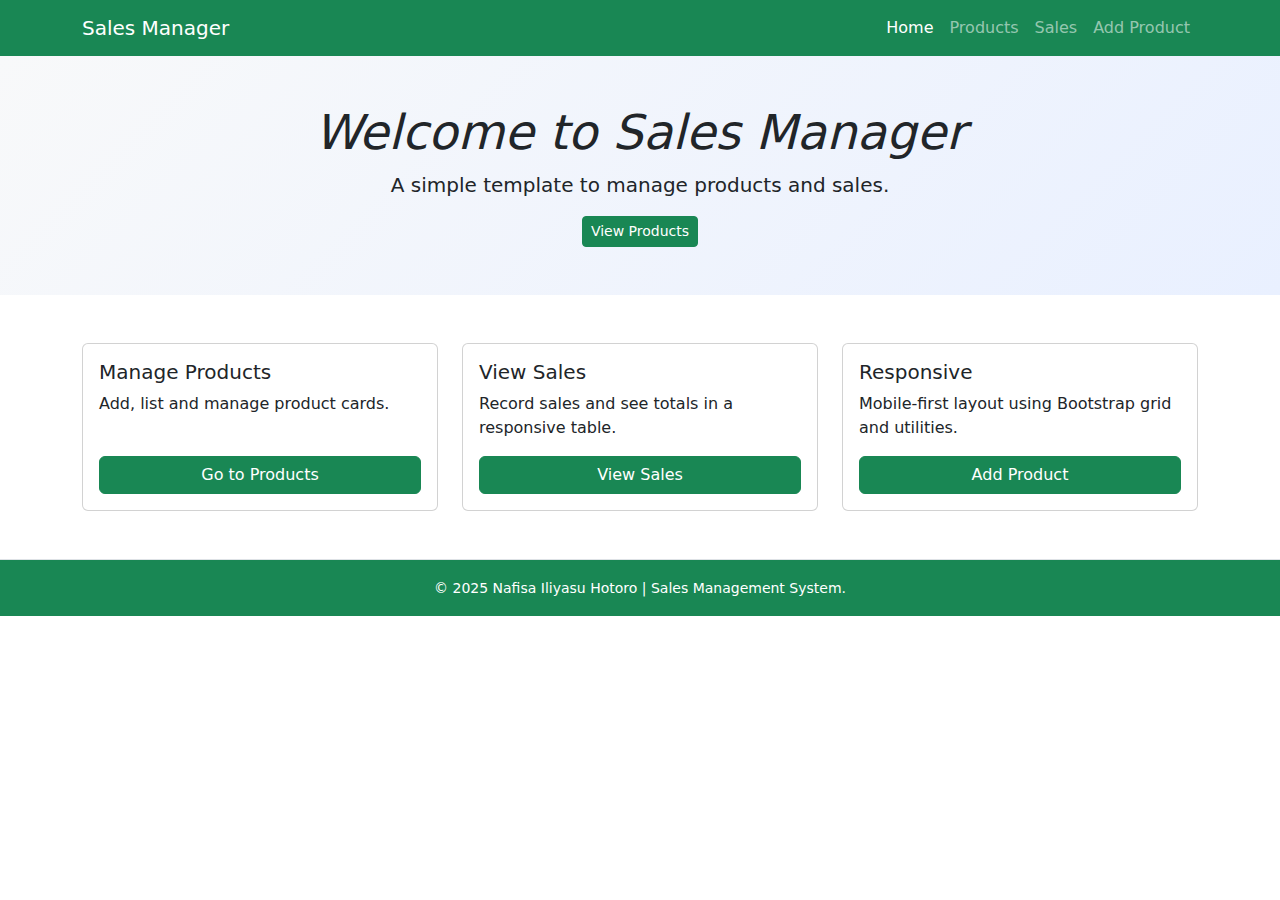
<file: index.html>
<!doctype html>
<html lang="en">
<head>
  <meta charset="utf-8" />
  <meta name="viewport" content="width=device-width, initial-scale=1" />
  <title>Sales Manager</title>
  <link href="https://cdn.jsdelivr.net/npm/bootstrap@5.3.0/dist/css/bootstrap.min.css" rel="stylesheet">
  <link rel="stylesheet" href="style.css">
</head>
<body>

  <!-- navbar -->
  <nav class="navbar navbar-expand-xl navbar-dark bg-success">
    <div class="container">
      <a class="navbar-brand" href="index.html">Sales Manager</a>
      <button class="navbar-toggler" type="button" data-bs-toggle="collapse" data-bs-target="#navMenu" aria-controls="navMenu" aria-expanded="false" aria-label="Toggle navigation">
        <span class="navbar-toggler-icon"></span>
      </button>
      <div class="collapse navbar-collapse" id="navMenu">
        <ul class="navbar-nav ms-auto">
          <li class="nav-item"><a class="nav-link active" href="index.html">Home</a></li>
          <li class="nav-item"><a class="nav-link" href="products.html">Products</a></li>
          <li class="nav-item"><a class="nav-link" href="sales.html">Sales</a></li>
          <li class="nav-item"><a class="nav-link" href="add-product.html">Add Product</a></li>
        </ul>
      </div>
    </div>
  </nav>

  <header class="hero bg-light py-5">
  <div class="container text-center">
    <h1 class="display-5"><b><i>Welcome to Sales Manager</i></b></h1>
    <p class="lead">A simple template to manage products and sales.</p>
    <a href="products.html" class="btn btn-success btn-sm">View Products</a>
  </div>
</header>

<!-- FEATURES -->
<section class="py-5">
  <div class="container">
    <div class="row g-4">
      <div class="col-md-4">
        <div class="card h-100 p-3">
          <h5>Manage Products</h5>
          <p>Add, list and manage product cards.</p>
          <a href="products.html" class="btn btn-success mt-auto">Go to Products</a>
        </div>
      </div>
      <div class="col-md-4">
        <div class="card h-100 p-3">
          <h5>View Sales</h5>
          <p>Record sales and see totals in a responsive table.</p>
         <a href="sales.html" class="btn btn-success mt-auto">View Sales</a>
        </div>
      </div>
      <div class="col-md-4">
        <div class="card h-100 p-3">
          <h5>Responsive</h5>
          <p>Mobile-first layout using Bootstrap grid and utilities.</p>
          <a href="Responsive.html" class="btn btn-success mt-auto">Add Product</a>
        </div>
      </div>
    </div>
  </div>
</section>

<!-- FOOTER -->
<footer class="bg-success text-center text-white py-3 border-top">
  <div class="container text-center">
    <p class="mb-0"><small>
      © 2025 Nafisa Iliyasu Hotoro | Sales Management System.
    </p>
  </div>
</small>
</footer>


</body>
</html>
</file>
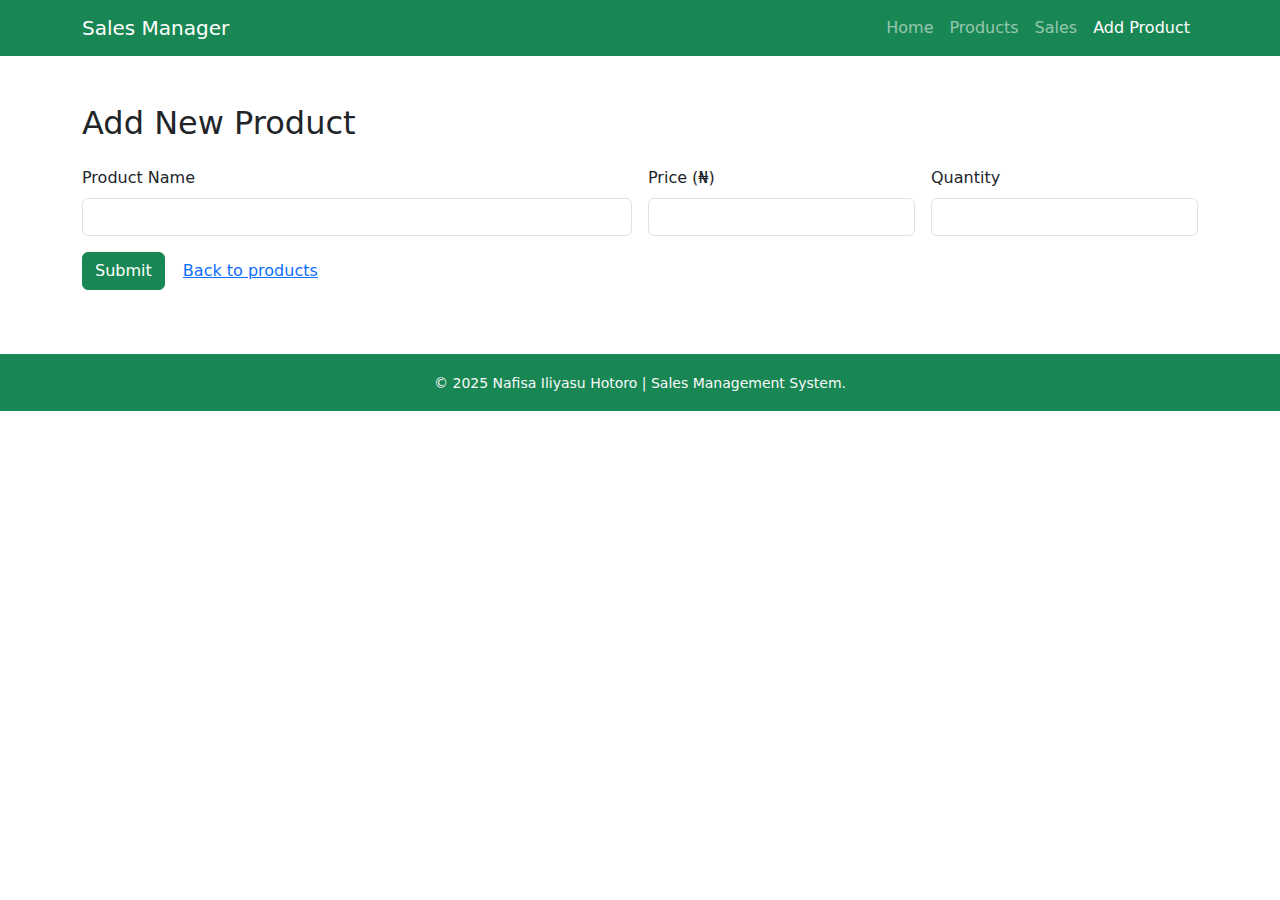
<file: add-product.html>
<!doctype html>
<html lang="en">
<head>
  <meta charset="utf-8" />
  <meta name="viewport" content="width=device-width, initial-scale=1" />
  <link href="https://cdn.jsdelivr.net/npm/bootstrap@5.3.3/dist/css/bootstrap.min.css" rel="stylesheet" />
  <link rel="stylesheet" href="style.css" />
  <title>Sales Manager - Add Product</title>
</head>
<body>

<nav class="navbar navbar-expand-lg navbar-dark bg-success">
  <div class="container">
    <a class="navbar-brand" href="index.html">Sales Manager</a>
    <button class="navbar-toggler" type="button" data-bs-toggle="collapse" data-bs-target="#navMenu4">
      <span class="navbar-toggler-icon"></span>
    </button>
    <div class="collapse navbar-collapse" id="navMenu4">
      <ul class="navbar-nav ms-auto">
        <li class="nav-item"><a class="nav-link" href="index.html">Home</a></li>
        <li class="nav-item"><a class="nav-link" href="products.html">Products</a></li>
        <li class="nav-item"><a class="nav-link" href="sales.html">Sales</a></li>
        <li class="nav-item"><a class="nav-link active" href="add-product.html">Add Product</a></li>
      </ul>
    </div>
  </div>
</nav>

<main class="py-5">
  <div class="container">
    <h2 class="mb-4">Add New Product</h2>

    <form id="productForm" class="row g-3 needs-validation" novalidate>
      <div class="col-md-6">
        <label for="pname" class="form-label">Product Name</label>
        <input type="text" class="form-control" id="pname" required>
        <div class="invalid-feedback">Please enter a product name.</div>
      </div>

      <div class="col-md-3">
        <label for="price" class="form-label">Price (₦)</label>
        <input type="number" class="form-control" id="price" min="0" required>
        <div class="invalid-feedback">Please enter a valid price.</div>
      </div>

      <div class="col-md-3">
        <label for="qty" class="form-label">Quantity</label>
        <input type="number" class="form-control" id="qty" min="0" required>
        <div class="invalid-feedback">Please enter quantity.</div>
      </div>

      <div class="col-12">
        <button type="submit" class="btn btn-success">Submit</button>
        <a href="products.html" class="btn btn-link">Back to products</a>
      </div>
    </form>

    <div id="message" class="mt-3"></div>

  </div>
</main>

<footer class="bg-success text-light py-3">
  <div class="container text-center">
     <p class="mb-0"><small>
      © 2025 Nafisa Iliyasu Hotoro | Sales Management System.
    </p>
  </div>
</footer>



<script>
  document.getElementById("productForm").addEventListener("submit", function(e){
    e.preventDefault(); // stop form reload
    const pname = document.getElementById("pname").value;
    const price = document.getElementById("price").value;
    const qty = document.getElementById("qty").value;

    if(pname && price && qty){
      document.getElementById("message").innerHTML = `
        <div class="alert alert-success">
          <strong>${pname}</strong> has been added successfully!<br>
          Price: ₦${price}, Quantity: ${qty}
        </div>`;
      this.reset();
    } else {
      document.getElementById("message").innerHTML = `
        <div class="alert alert-danger">Please fill all fields.</div>`;
    }
  });
</script>



</body>
</html>
</file>
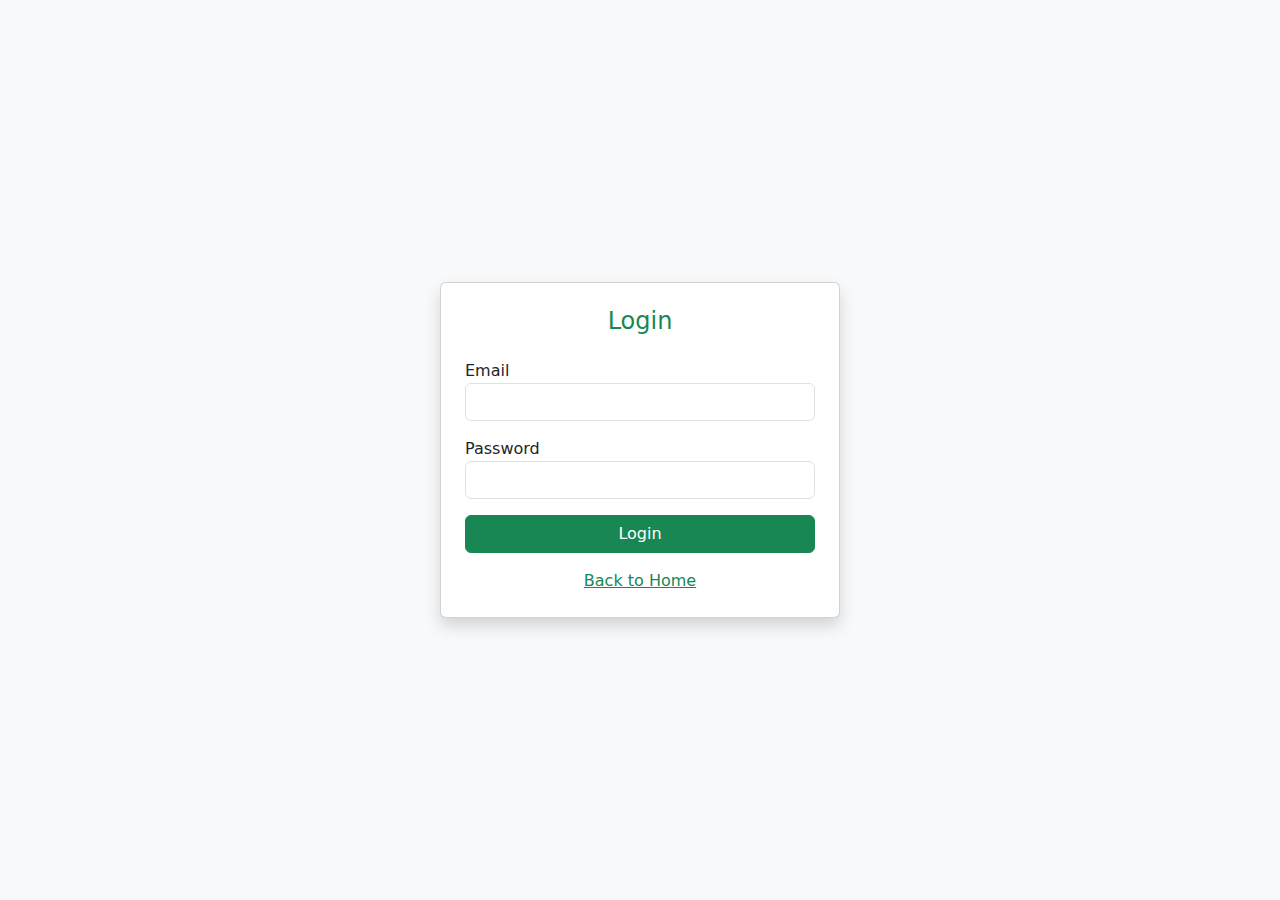
<file: login.html>
<!doctype html>
<html lang="en">
<head>
  <meta charset="utf-8" />
  <meta name="viewport" content="width=device-width, initial-scale=1" />
  <title>Login - Sales Manager</title>
  <link href="https://cdn.jsdelivr.net/npm/bootstrap@5.3.3/dist/css/bootstrap.min.css" rel="stylesheet" />
</head>
<body class="bg-light">

  <div class="container d-flex align-items-center justify-content-center vh-100">
    <div class="card shadow p-4" style="max-width: 400px; width: 100%;">
      <h4 class="text-center mb-4 text-success">Login</h4>
      <form id="loginForm">
        <div class="mb-3">
          <label>Email</label>
          <input type="email" id="email" class="form-control" required>
        </div>
        <div class="mb-3">
          <label>Password</label>
          <input type="password" id="password" class="form-control" required>
        </div>
        <button type="submit" class="btn btn-success w-100">Login</button>
      </form>
      <p class="text-center mt-3 mb-0"><a href="index.html" class="text-success">Back to Home</a></p>
    </div>
  </div>

  <script>
    document.getElementById("loginForm").addEventListener("submit", function(e){
      e.preventDefault();
      const email = document.getElementById("email").value;
      const password = document.getElementById("password").value;

      if(email === "admin@sales.com" && password === "1234"){
        alert("Login successful!");
        window.location.href = "index.html";
      } else {
        alert("Invalid credentials. Try admin@sales.com / 1234");
      }
    });
  </script>

</body>
</html>
</file>
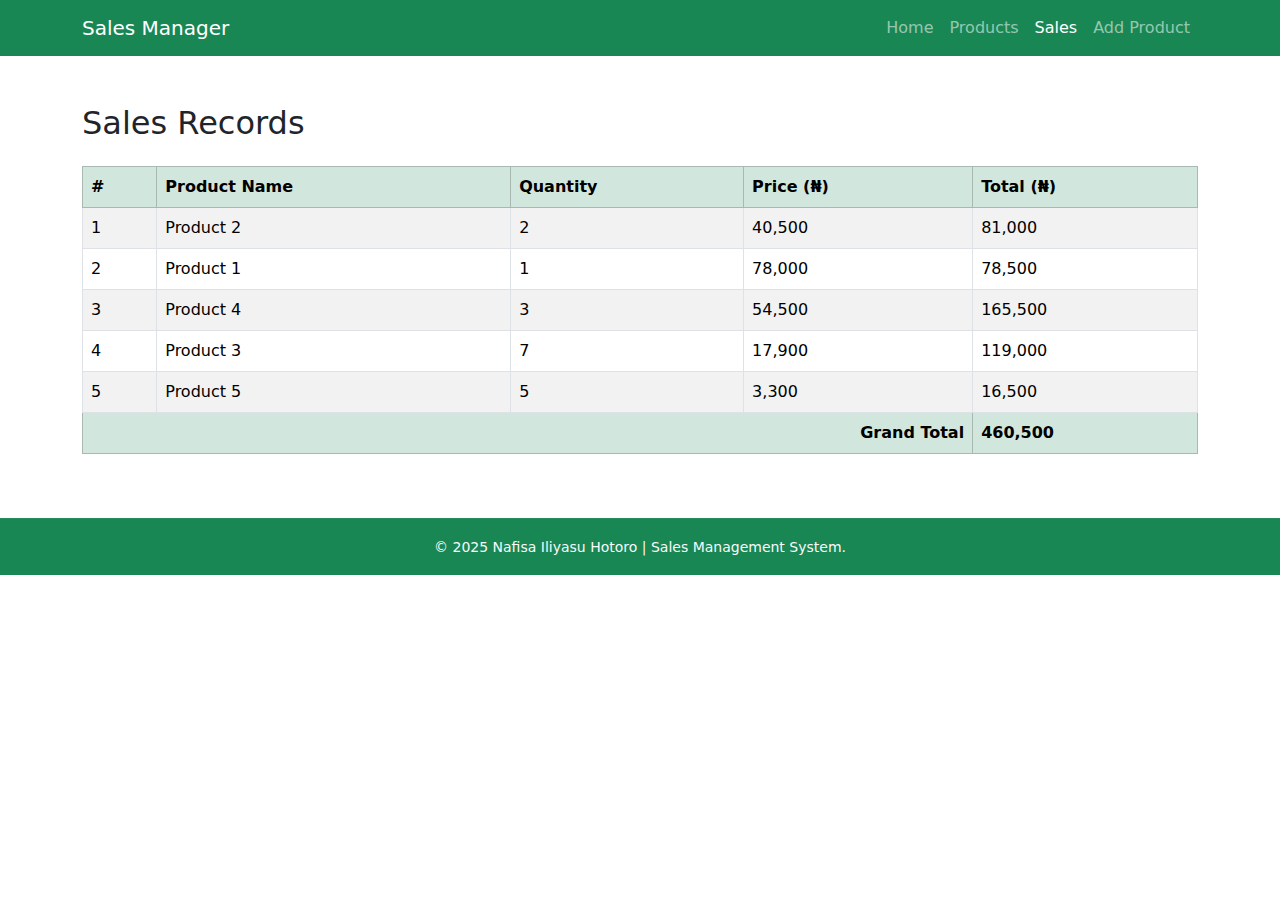
<file: sales.html>
<!doctype html>
<html lang="en">
<head>
  <meta charset="utf-8" />
  <meta name="viewport" content="width=device-width, initial-scale=1" />
  <link href="https://cdn.jsdelivr.net/npm/bootstrap@5.3.3/dist/css/bootstrap.min.css" rel="stylesheet" />
  <link rel="stylesheet" href="style.css" />
  <title>Sales Manager - Sales</title>
</head>
<body>

<nav class="navbar navbar-expand-lg navbar-dark bg-success">
  <div class="container">
    <a class="navbar-brand" href="index.html">Sales Manager</a>
    <button class="navbar-toggler" type="button" data-bs-toggle="collapse" data-bs-target="#navMenu3">
      <span class="navbar-toggler-icon"></span>
    </button>
    <div class="collapse navbar-collapse" id="navMenu3">
      <ul class="navbar-nav ms-auto">
        <li class="nav-item"><a class="nav-link" href="index.html">Home</a></li>
        <li class="nav-item"><a class="nav-link" href="products.html">Products</a></li>
        <li class="nav-item"><a class="nav-link active" href="sales.html">Sales</a></li>
        <li class="nav-item"><a class="nav-link" href="add-product.html">Add Product</a></li>
      </ul>
    </div>
  </div>
</nav>

<main class="py-5">
  <div class="container">
    <h2 class="mb-4">Sales Records</h2>

    <div class="table-responsive">
      <table class="table table-striped table-bordered align-middle">
        <thead class="table-success">
          <tr>
            <th>#</th>
            <th>Product Name</th>
            <th>Quantity</th>
            <th>Price (₦)</th>
            <th>Total (₦)</th>
          </tr>
        </thead>
        <tbody>
          <tr>
            <td>1</td>
            <td>Product 2</td>
            <td class="quantity">2</td>
            <td class="price">40,500</td>
            <td class="total">81,000</td>
          </tr>
          <tr>
            <td>2</td>
            <td>Product 1</td>
            <td class="quantity">1</td>
            <td class="price">78,000</td>
            <td class="total">78,500</td>
          </tr>
          <tr>
            <td>3</td>
            <td>Product 4</td>
            <td class="quantity">3</td>
            <td class="price">54,500</td>
            <td class="total">165,500</td>
          </tr>
          <tr>
            <td>4</td>
            <td>Product 3</td>
            <td class="quantity">7</td>
            <td class="price">17,900</td>
            <td class="total">119,000</td>
          </tr>
          <tr>
            <td>5</td>
            <td>Product 5</td>
            <td class="quantity">5</td>
            <td class="price">3,300</td>
            <td class="total">16,500</td>
          </tr>
        </tbody>
        <tfoot>
          <tr class="table-success">
            <th colspan="4" class="text-end">Grand Total</th>
            <th>460,500</th>
          </tr>
        </tfoot>
      </table>
    </div>

  </div>
</main>

<footer class="bg-success text-light py-3">
  <div class="container text-center">
    <p class="mb-0"><small>
      © 2025 Nafisa Iliyasu Hotoro | Sales Management System.
    </p>
  </div>
</footer>


</body>
</html>
</file>
<file: style.css>
/* style.css - small custom styles for the template */

/* HERO */
.hero {
  background: linear-gradient(135deg, #f8f9fa 0%, #e9f0ff 100%);
}

/* Slight card hover effect */
.product-card {
  transition: transform 0.18s ease, box-shadow 0.18s ease;
}
.product-card:hover {
  transform: translateY(-6px);
  box-shadow: 0 12px 30px rgba(18, 38, 63, 0.12);
}

/* Footer */
footer {
  border-top: 1px solid rgba(255,255,255,0.05);
}

/* Responsive tweaks */
@media (max-width: 576px) {
  .hero .display-5 { font-size: 1.6rem; }
}
</file>
